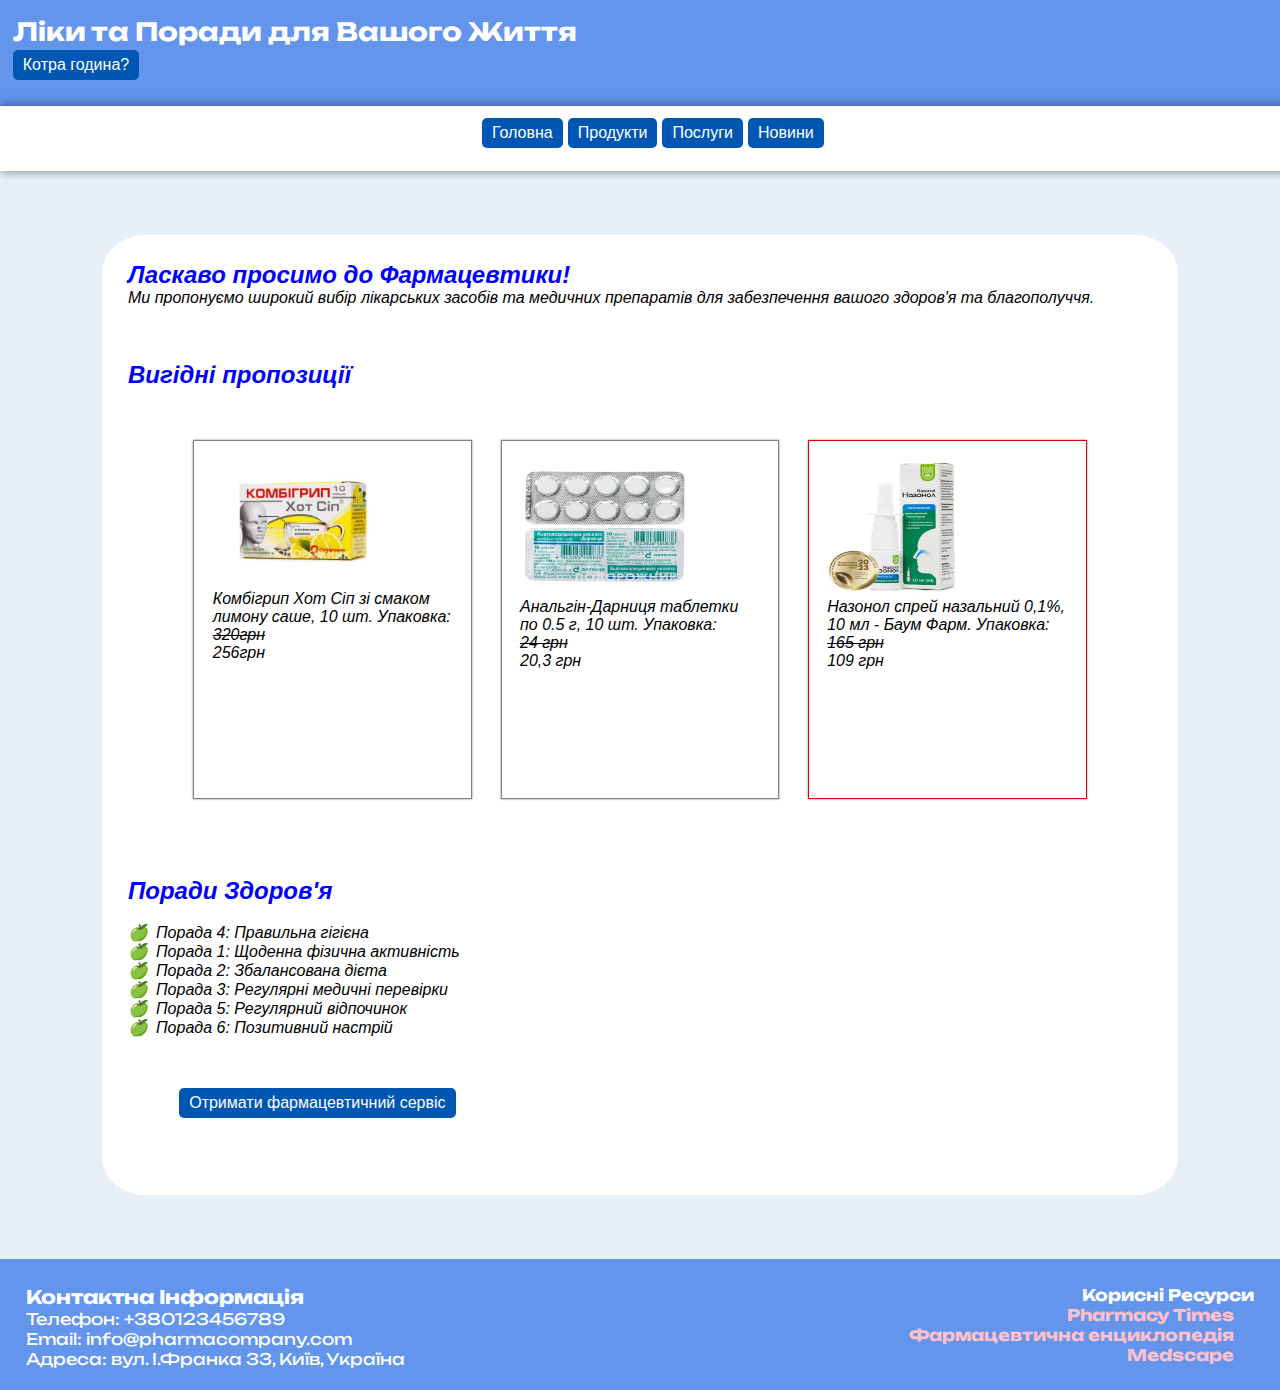
<file: index.html>
<!DOCTYPE html>
<html lang="en">
<head>
    <meta charset="UTF-8">
    <meta name="viewport" content="width=device-width, initial-scale=1.0">
    <title>Document</title>
    <link rel="stylesheet" href="main.css">
    
    <link rel="preconnect" href="https://fonts.gstatic.com" crossorigin>
    <link href="https://fonts.googleapis.com/css2?family=Open+Sans&family=Playfair+Display&family=Unbounded:wght@200&display=swap" rel="stylesheet">
    <link rel="stylesheet" href="https://fonts.googleapis.com/css2?family=Material+Symbols+Outlined:opsz,wght,FILL,GRAD@20..48,100..700,0..1,-50..200" />
    <style>
      .blue {
          color: blue;
      }
      .highlighted {
          background-color: yellow;
      }
      
      
  </style>
   
</head>
<body>
  <div id="head">
    <h1>Ліки та Поради для Вашого Життя</h1>
     <!-- Призначення функції-обробнику події через атрибут  -->
    <button onmouseover="displayDate()">Котра година?</button>
    <p id="demo"></p>
  </div>
  
  <div class="menu">
    <button  data-action="goToPage" data-url="index.html">Головна</button>
    <button  data-action="goToPage" data-url="products.html">Продукти</button>
    <button  data-action="goToPage" data-url="services.html">Послуги</button>
    <button  data-action="goToPage" data-url="news.html">Новини</button>
</div>
  <div id="container">
    <section>
        <h2 class="blue">Ласкаво просимо до Фармацевтики!</h2>
        <span style="color: black; font-size: 16px;">Ми пропонуємо широкий вибір лікарських засобів та медичних препаратів для забезпечення вашого здоров'я та благополуччя.</span>
    </section>
    <br><br><br>
    <section class="featured-products">
        <h2 class="blue">Вигідні  пропозиції</h2>
        <div class="block">
          <div id="block-small">
            <img src="images/a8c4f12c-3453-4c44-8369-cd7942775797-medium.webp" alt=""style="width: 180px; ">
            <span>Комбігрип Хот Сіп зі смаком лимону саше, 10 шт.</span>
            Упаковка: <br>
            <s>320грн</s> <br>
           256грн
          </div>
          <div id="block-small">
            <img src="images/fc5e18a9-c287-4ead-a670-0b8aac873039-medium.webp" alt=""style="width: 170px; height: 135px;">
            <span>Анальгін-Дарниця таблетки по 0.5 г, 10 шт.</span>
            Упаковка: <br>
            <s> 24 грн</s> <br>
           20,3 грн
          </div>
          <div id="block-small-fourth">
            <img src="images/1ef91bd2-d755-497c-abf9-82f6b70d1ac2-medium.webp" alt=""style="width: 170px; height: 135px;">
            <span>Атрогрел таблетки по 75 мг, 30 шт.</span>
            Упаковка: <br>
            <s> 53,35грн</s> <br>
            Блістер:
            17,79грн

          </div>
        
        </div>
           </section>
           <br>
           <section class="health-tips">
            <h2 class="blue">Поради Здоров'я</h2>
            <br>
            <ul id="health-tips-list">
                <li>Порада 1: Щоденна фізична активність</li>
                <li>Порада 2: Збалансована дієта</li>
                <li>Порада 3: Регулярні медичні перевірки</li>
            </ul>
        </section>
    <button id="serviceButton">Отримати фармацевтичний сервіс</button>

    <!-- Блок для відображення повідомлення -->
    <div id="messageBox"></div>

   
</div>

<footer>
  <div class="footer-content">
      <div class="contact-info">
          <h3>Контактна Інформація</h3>
          <p>Телефон: +380123456789</p>
          <p>Email: info@pharmacompany.com</p>
          <p>Адреса: вул. І.Франка 33, Київ, Україна</p>
      </div>
    


      
      <div class="resources">
        <h4>Корисні Ресурси</h4>
        <p><a href="https://www.pharmacytimes.com/">Pharmacy Times</a></p>
        <p><a href="https://www.pharmencyclopedia.com.ua/">Фармацевтична енциклопедія</a></p> 
        <p><a href="https://www.medscape.com/">Medscape</a></p>
    </div>

  </div>

 
</footer>





<script>
  document.querySelector('.menu').addEventListener('click', function(event) {
      var target = event.target; //елемент, на якому спрацював обробник подій.
      var action = target.dataset.action;// отримуємо значення атрибута, на якому був клік
      var url = target.dataset.url;

      if (action === "goToPage" && url) {
          window.location.href = url;
      }
  });
</script>

<script>
  document.getElementById('health-tips-list').addEventListener('click', function(event) {
      var target = event.target;
      if (target.tagName === 'LI') {
          target.classList.toggle('highlighted');
      }
  });
</script>

<script src="main.js"></script>

<script>
  // Об'єкт-обробник подій
  var serviceHandler = {
    // Метод для обробки події
    handleEvent: function (event) {

      var targetElement = event.currentTarget;

      var messageBox = document.getElementById("messageBox");

      messageBox.textContent = "Ви виграли спеціальну пропозицію! Перегляньте деталі на елементі: " + targetElement;

      messageBox.style.display = "block";
    }
  };

  // Отримання посилання на кнопку
  var button = document.getElementById("serviceButton");

  // Призначення обробника події за допомогою addEventListener і методу handleEvent
  button.addEventListener("click", serviceHandler);


// // Видалення обробника події за допомогою removeEventListener, вказуючи саме об'єкт serviceHandler
// button.removeEventListener("click", serviceHandler);


</script>


<script>
 
  function displayDate() {
      document.getElementById("demo").innerHTML = Date();
  }
</script>
</body>
</html>
</file>
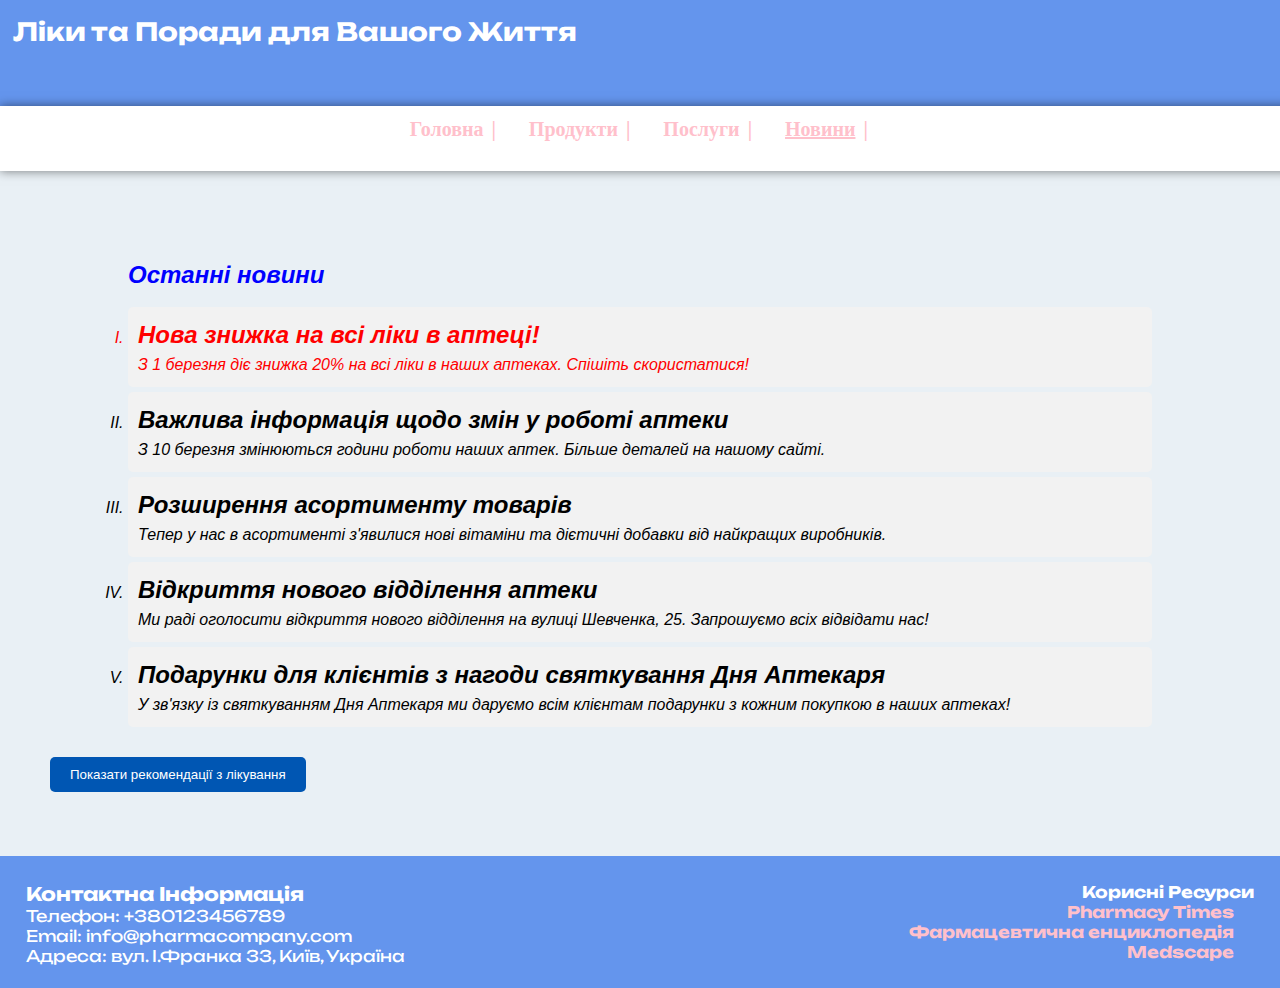
<file: news.html>
<!DOCTYPE html>
<html lang="en">
<head>
    <meta charset="UTF-8">
    <meta name="viewport" content="width=device-width, initial-scale=1.0">
    <title>Document</title>
    <link rel="stylesheet" href="main.css">
    <link rel="preconnect" href="https://fonts.gstatic.com" crossorigin>
    <link href="https://fonts.googleapis.com/css2?family=Open+Sans&family=Playfair+Display&family=Unbounded:wght@200&display=swap" rel="stylesheet">
    <link rel="stylesheet" href="https://fonts.googleapis.com/css2?family=Material+Symbols+Outlined:opsz,wght,FILL,GRAD@20..48,100..700,0..1,-50..200" />
</head>
<body>
    <div id="head">
        <h1>Ліки та Поради для Вашого Життя</h1>
    </div>
    
    <div class="menu">
        <a href="index.html" >Головна</a>
        <a href="products.html">Продукти</a>
        <a href="services.html"> Послуги</a>
        <a href="news.html"> <u>Новини</u></a>
    </div>
    <div id="container">
        <h2 class="blue" class="page-title">Останні новини</h2> <br>
        <ol id="newsList">
            <li>
                <h2>Нова знижка на всі ліки в аптеці!</h2>
                <p>З 1 березня діє знижка 20% на всі ліки в наших аптеках. Спішіть скористатися!</p>
            </li>
            <li>
                <h2>Важлива інформація щодо змін у роботі аптеки</h2>
                <p>З 10 березня змінюються години роботи наших аптек. Більше деталей на нашому сайті.</p>
            </li>
            <li>
                <h2>Розширення асортименту товарів</h2>
                <p>Тепер у нас в асортименті з'явилися нові вітаміни та дієтичні добавки від найкращих виробників.</p>
            </li>
            <li>
                <h2>Відкриття нового відділення аптеки</h2>
                <p>Ми раді оголосити відкриття нового відділення на вулиці Шевченка, 25. Запрошуємо всіх відвідати нас!</p>
            </li>
            <li>
                <h2>Подарунки для клієнтів з нагоди святкування Дня Аптекаря</h2>
                <p>У зв'язку із святкуванням Дня Аптекаря ми даруємо всім клієнтам подарунки з кожним покупкою в наших аптеках!</p>
            </li>
        </ol>
    </div>
    <input id="elem" type="button" value="Показати рекомендації з лікування"/>

    <footer>
        <div class="footer-content">
            <div class="contact-info">
                <h3>Контактна Інформація</h3>
                <p>Телефон: +380123456789</p>
                <p>Email: info@pharmacompany.com</p>
                <p>Адреса: вул. І.Франка 33, Київ, Україна</p>
            </div>
            
            <div class="resources">
                <h4>Корисні Ресурси</h4>
                <p><a href="https://www.pharmacytimes.com/">Pharmacy Times</a></p>
                <p><a href="https://www.pharmencyclopedia.com.ua/">Фармацевтична енциклопедія</a></p> 
                <p><a href="https://www.medscape.com/">Medscape</a></p>
            </div>
        </div>
    </footer>
    
    <script>
      
            // Функція для першого обробника події
            function handler1() {
                alert('Прийміть одну таблетку Аспірину кожні 6 годин для зниження температури');
            }

            // Функція для другого обробника події
            function handler2() {
                alert('Випийте багато теплих напоїв, щоб зменшити кашель');
            }
            // Функція для третього обробника події
            function handler3() {
                alert('Застосуйте содовий розчин для змивання горла');
            }
            // Отримуємо посилання на елемент
            var elem = document.getElementById('elem');

            // Призначаємо обробники події через addEventListener
            elem.addEventListener("click", handler1); // Прийміть одну таблетку Аспірину кожні 6 годин для зниження температури
            elem.addEventListener("click", handler2); // Випийте багато теплих напоїв, щоб зменшити кашель
            elem.addEventListener("click", handler3); //Застосуйте содовий розчин для змивання горла
        
    </script>
</body>
</html>
</file>
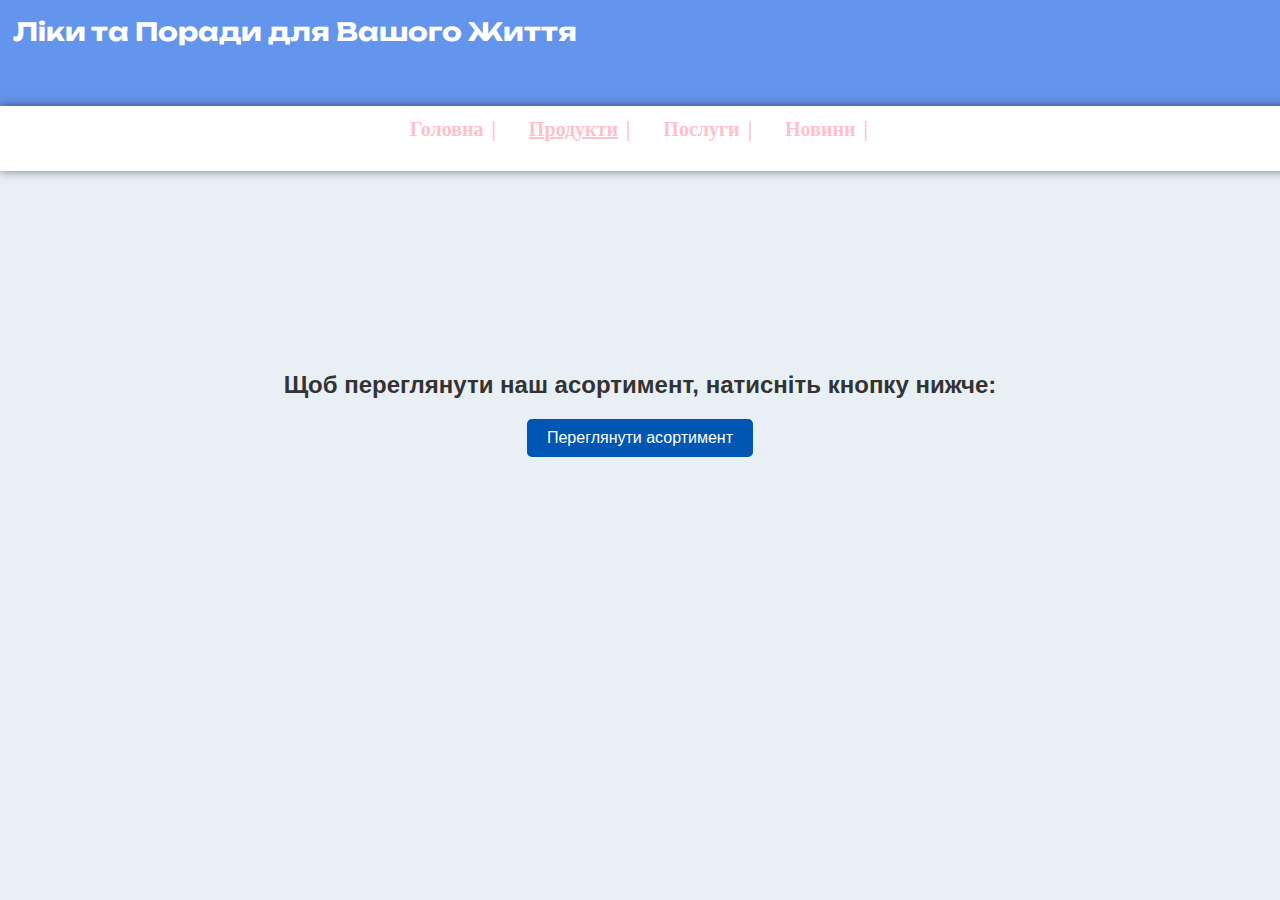
<file: products.html>
<!DOCTYPE html>
<html lang="en">
<head>
    <meta charset="UTF-8">
    <meta name="viewport" content="width=device-width, initial-scale=1.0">
    <title>Document</title>
    <link rel="stylesheet" href="main.css">
    <link rel="preconnect" href="https://fonts.gstatic.com" crossorigin>
    <link href="https://fonts.googleapis.com/css2?family=Open+Sans&family=Playfair+Display&family=Unbounded:wght@200&display=swap" rel="stylesheet">
    <link rel="stylesheet" href="https://fonts.googleapis.com/css2?family=Material+Symbols+Outlined:opsz,wght,FILL,GRAD@20..48,100..700,0..1,-50..200" />
    <style>
        table {
            width: 100%;
            border-collapse: collapse;
            border: 2px solid #ccc;
        }
        th, td {
            border: 1px solid #ddd;
            padding: 8px;
            text-align: center;
        }
        th {
            background-color: #f2f2f2;
            font-weight: bold;
        }
        #container {
            display: none; 
        }
        .hovered {
            background-color: lightblue;
        }
       
    </style>
</head>
<body>
    <div id="head">
        <h1>Ліки та Поради для Вашого Життя</h1>
    </div>
    <div class="menu">
        <a href="index.html">Головна</a>
        <a href="products.html"><u>Продукти</u></a>
        <a href="services.html">Послуги</a>
        <a href="news.html">Новини</a>
    </div>
    <div class="cont">
        <h2>Щоб переглянути наш асортимент, натисніть кнопку нижче:</h2>
        <button id="showProductsBtn">Переглянути асортимент</button>
    </div>
    <div id="container">
        <section class="featured-products">
            <div class="block">
                <div id="block-small">
                    <img src="images/a8c4f12c-3453-4c44-8369-cd7942775797-medium.webp" alt="" style="width: 180px;">
                    <span>Комбігрип Хот Сіп зі смаком лимону саше, 10 шт.</span>
                    Упаковка: <br>
                    <s>320грн</s> <br>
                    256грн
                </div>
                <div id="block-small">
                    <img src="images/fc5e18a9-c287-4ead-a670-0b8aac873039-medium.webp" alt="" style="width: 170px; height: 135px;">
                    <span>Анальгін-Дарниця таблетки по 0.5 г, 10 шт.</span>
                    Упаковка: <br>
                    <s>24 грн</s> <br>
                    20,3 грн
                </div>
                <div id="block-small">
                    <img src="images/3e777aaf-66d1-4f50-b76c-5066b91ffd7c-medium.webp" alt="" style="width: 170px; height: 135px;">
                    <span>Назонол спрей назалльний 0,1%, 10 мл - Баум Фарм.</span>
                    Упаковка: <br>
                    <s>165 грн</s> <br>
                    109 грн
                </div>
                <div id="block-small">
                    <img src="images/63998f15-b702-4729-9ce1-bfccde6ad6b3-medium.webp" alt="" style="width: 170px; height: 135px;">
                    <span>Лісобакт льодяники пресовані для горла, 30 шт.</span>
                    Упаковка: <br>
                    <s>212 грн</s> <br>
                    96 грн
                </div>
                <div id="block-small">
                    <img src="images/f1bb4e17-ea45-4d70-82ef-7c1dc2fe1bb0-medium.webp" alt="" style="width: 170px; height: 135px;">
                    <span>Клопідогрел-Тева таблетки по 75 мг, 90 шт.</span>
                    Упаковка: <br>
                    279 грн<br>
                    Блістер: <br>
                    31 грн
                </div>
                <div id="block-small">
                    <img src="images/8de73139-dd11-4d23-8c47-7b10e2ad3e29-medium.webp" alt="" style="width: 170px; height: 135px;">
                    <span>Атерокард таблетки по 75 мг, 30 шт.</span>
                    Упаковка: <br>
                    52 грн<br>
                    Блістер: <br>
                    17.34 грн
                </div>
                <div id="block-small">
                    <img src="images/1df52966-34e0-44c5-9da0-10835edba3fa-medium.webp" alt="" style="width: 170px; height: 135px;">
                    <span>Тонгінал краплі, 20 мл</span>
                    Упаковка: <br>
                    292,07 грн
                </div>
                <div id="block-small">
                    <img src="images/39a035fe-b821-47b8-8f97-a5d26b338819-medium.webp" alt="" style="width: 170px; height: 135px;">
                    <span>Мезатон розчин для ін'єкцій по 1 мл в ампулах, 1%, 10 шт.</span>
                    Упаковка: <br>
                    101,33 грн <br>
                    Ампула: <br>
                    10,14 грн
                </div>
                <div id="block-small">
                    <img src="images/63998f15-b702-4729-9ce1-bfccde6ad6b3-medium.webp" alt="" style="width: 170px; height: 135px;">
                    <span>Лісобакт льодяники пресовані для горла, 30 шт.</span>
                    Упаковка: <br>
                    <s>212 грн</s> <br>
                    96 грн
                </div>
            </div>
            <table>
                <colgroup span="2" class="col1"></colgroup>
                <colgroup span="2" class="col2"></colgroup>
                <tr>
                    <th rowspan="2">Препарат</th>
                    <th colspan="2">Ціна (грн)</th>
                    <th rowspan="2">Доступність</th>
                </tr>
                <tr>
                    <th>Аптека 1</th>
                    <th>Аптека 2</th>
                </tr>
                <tr class="row1">
                    <td>Анальгін</td>
                    <td>15</td>
                    <td>17</td>
                    <td>Так</td>
                </tr>
                <tr class="row2">
                    <td>Аспірин</td>
                    <td>10</td>
                    <td>12</td>
                    <td>Так</td>
                </tr>
                <tr class="row3">
                    <td>Парацетамол</td>
                    <td>20</td>
                    <td>22</td>
                    <td>Так</td>
                </tr>
            </table>
        </section>
    </div>
    <script>
      // Відкриття контейнера з продуктами по кліку на кнопку
      function showProducts() {
          var container = document.getElementById("container");
          container.style.display = "block"; // Змінюємо стиль на видимий
      }
      var productsButton = document.getElementById("showProductsBtn");
      productsButton.onclick = showProducts;





      // Додавання обробників подій для ефекту наведення на кнопки та блоки
      var interactiveElements = document.querySelectorAll('.block div');
        interactiveElements.forEach(function(element) {
            element.addEventListener('mouseover', function(event) {
                if (event.relatedTarget && event.target.contains(event.relatedTarget)) return;
                event.target.style.backgroundColor = 'lightgreen';
                event.target.style.transform = 'scale(1.1)';
            });
            element.addEventListener('mouseout', function(event) {
                if (event.relatedTarget && event.target.contains(event.relatedTarget)) return;
                event.target.style.backgroundColor = '';
                event.target.style.transform = 'scale(1)';
            });
        });






     
  </script>
    <script src="main.js"></script>
</body>
</html>
</file>
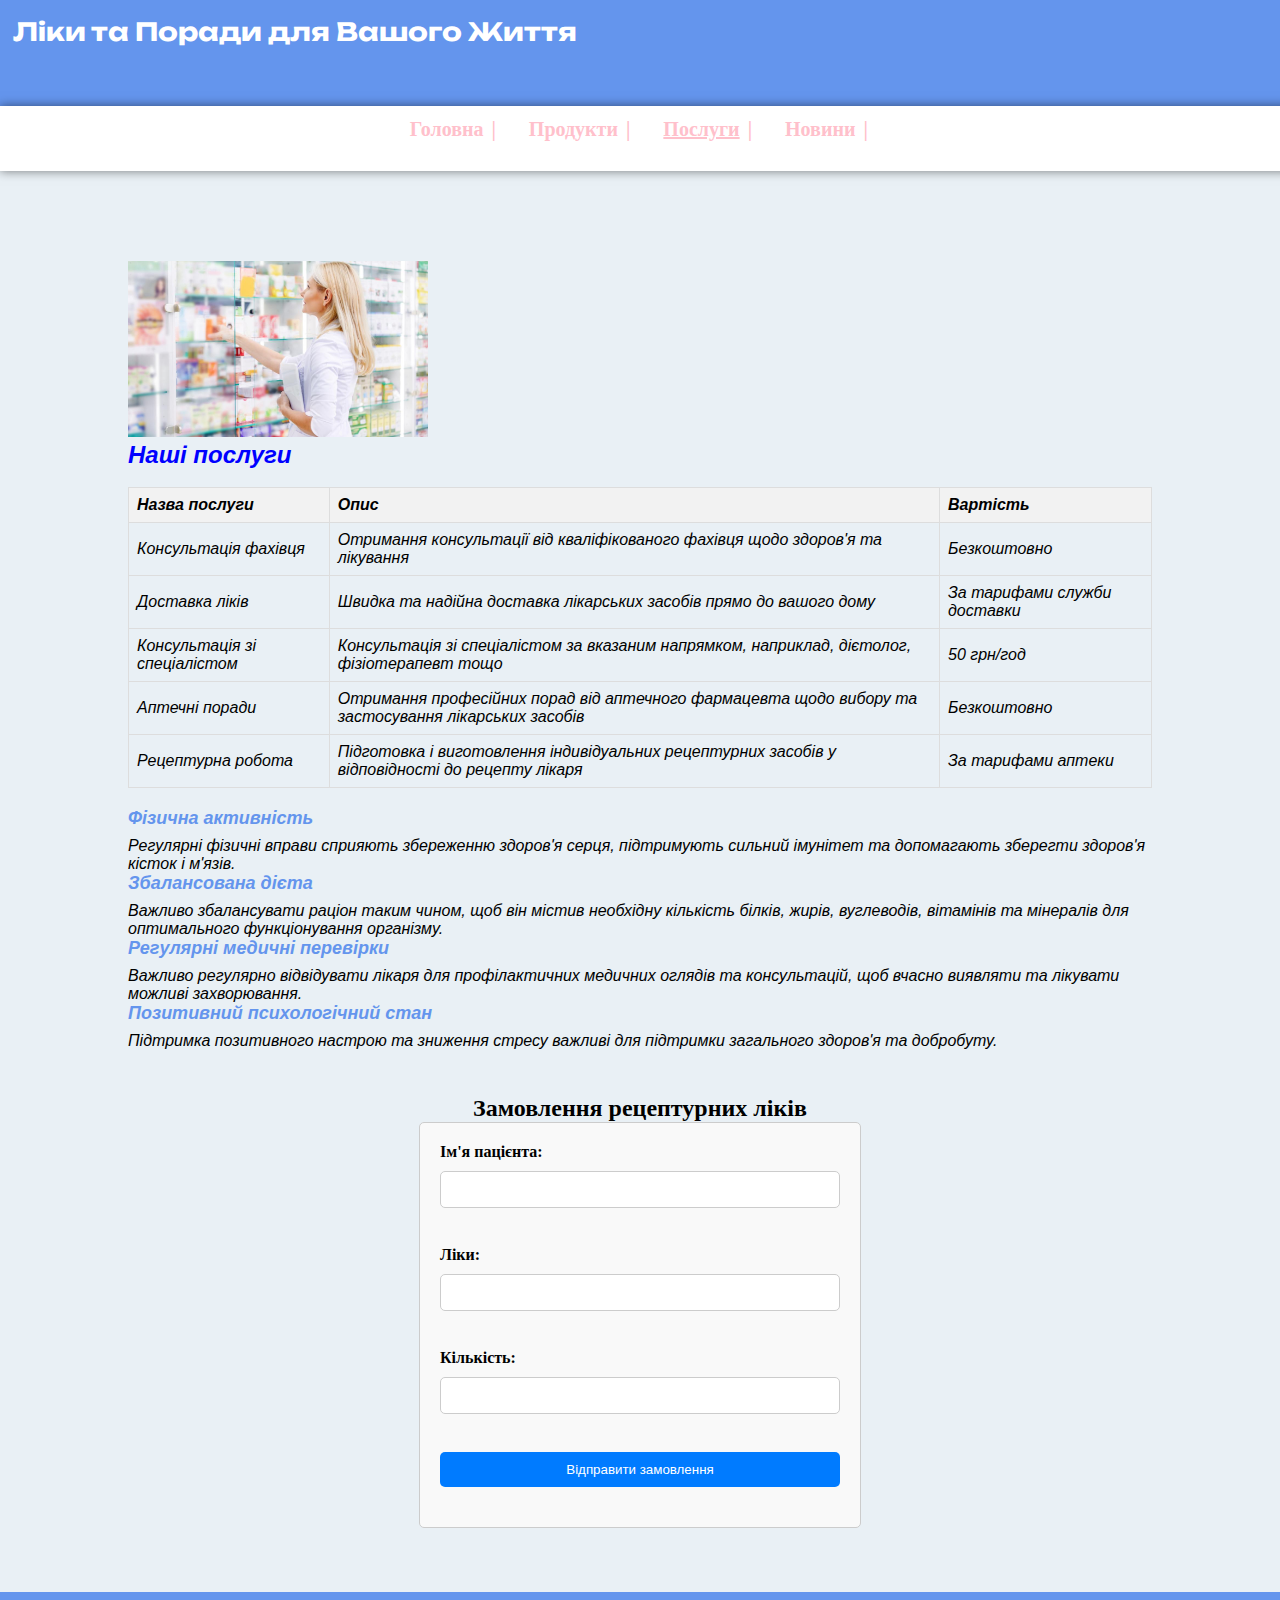
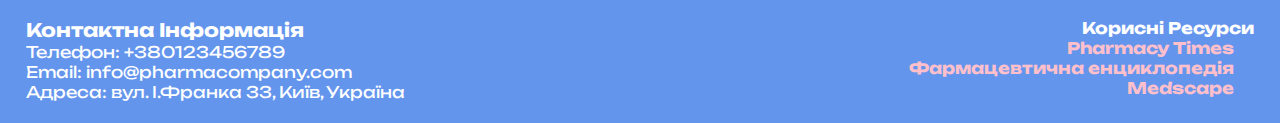
<file: services.html>
<!DOCTYPE html>
<html lang="en">
<head>
    <meta charset="UTF-8">
    <meta name="viewport" content="width=device-width, initial-scale=1.0">
    <title>Document</title>
    <link rel="stylesheet" href="main.css">
    <link rel="preconnect" href="https://fonts.gstatic.com" crossorigin>
    <link href="https://fonts.googleapis.com/css2?family=Open+Sans&family=Playfair+Display&family=Unbounded:wght@200&display=swap" rel="stylesheet">
    <link rel="stylesheet" href="https://fonts.googleapis.com/css2?family=Material+Symbols+Outlined:opsz,wght,FILL,GRAD@20..48,100..700,0..1,-50..200" />

</head>
<body>
    <div id="head">
        <h1>Ліки та Поради для Вашого Життя</h1>
      </div>
      
      <div class="menu">
        <a href="index.html" >Головна</a>
        <a href="products.html"> Продукти</a>
        <a href="services.html"> <u>Послуги</u></a>
        <a href="news.html"> Новини</a>
      </div>
      <div id="container">
        <img id="draggable" src="images/Depositphotos_169725078_S-22485.jpg" alt="Draggable Image" style="width: 300px; cursor: pointer; ">
        <h2 class="blue">Наші послуги</h2>
        <br>
        <table id="services-table">
            <thead>
                <tr>
                    <th>Назва послуги</th>
                    <th>Опис</th>
                    <th>Вартість</th>
                </tr>
            </thead>
            <tbody>
                <tr>
                    <td>Консультація фахівця</td>
                    <td>Отримання консультації від кваліфікованого фахівця щодо здоров'я та лікування</td>
                    <td>Безкоштовно</td>
                </tr>
                <tr>
                    <td>Доставка ліків</td>
                    <td>Швидка та надійна доставка лікарських засобів прямо до вашого дому</td>
                    <td>За тарифами служби доставки</td>
                </tr>
                <tr>
                    <td>Консультація зі спеціалістом</td>
                    <td>Консультація зі спеціалістом за вказаним напрямком, наприклад, дієтолог, фізіотерапевт тощо</td>
                    <td>50 грн/год</td>
                </tr>
                <tr>
                    <td>Аптечні поради</td>
                    <td>Отримання професійних порад від аптечного фармацевта щодо вибору та застосування лікарських засобів</td>
                    <td>Безкоштовно</td>
                </tr>
                <tr>
                    <td>Рецептурна робота</td>
                    <td>Підготовка і виготовлення індивідуальних рецептурних засобів у відповідності до рецепту лікаря</td>
                    <td>За тарифами аптеки</td>
                </tr>
            </tbody>
        </table>
        <dl>
            <dt>Фізична активність</dt>
            <dd>Регулярні фізичні вправи сприяють збереженню здоров'я серця, підтримують сильний імунітет та допомагають зберегти здоров'я кісток і м'язів.</dd>
            
            <dt>Збалансована дієта</dt>
            <dd>Важливо збалансувати раціон таким чином, щоб він містив необхідну кількість білків, жирів, вуглеводів, вітамінів та мінералів для оптимального функціонування організму.</dd>
            
            <dt>Регулярні медичні перевірки</dt>
            <dd>Важливо регулярно відвідувати лікаря для профілактичних медичних оглядів та консультацій, щоб вчасно виявляти та лікувати можливі захворювання.</dd>
            
            <dt>Позитивний психологічний стан</dt>
            <dd>Підтримка позитивного настрою та зниження стресу важливі для підтримки загального здоров'я та добробуту.</dd>
        </dl>
        
      </div>
        <!-- Форма для замовлення рецептурних ліків -->
    <h2 style="text-align: center;">Замовлення рецептурних ліків</h2>
    <form id="orderForm">
        <label for="patientName">Ім'я пацієнта:</label>
        <input type="text" id="patientName" name="patientName"><br><br>
    
        <label for="medicine">Ліки:</label>
        <input type="text" id="medicine" name="medicine"><br><br>
    
        <label for="quantity">Кількість:</label>
        <input type="text" id="quantity" name="quantity"><br><br>
    
        <input type="submit" value="Відправити замовлення">
    </form>
      <footer>
        <div class="footer-content">
            <div class="contact-info">
                <h3>Контактна Інформація</h3>
                <p>Телефон: +380123456789</p>
                <p>Email: info@pharmacompany.com</p>
                <p>Адреса: вул. І.Франка 33, Київ, Україна</p>
            </div>
            
            
            <div class="resources">
                <h4>Корисні Ресурси</h4>
                <p><a href="https://www.pharmacytimes.com/">Pharmacy Times</a></p>
                <p><a href="https://www.pharmencyclopedia.com.ua/">Фармацевтична енциклопедія</a></p> 
                <p><a href="https://www.medscape.com/">Medscape</a></p>
            </div>
        </div>
       <script src="main.js"></script>
      </footer>

      
      <script>

        const draggable = document.getElementById('draggable');
        let offsetX, offsetY, isDragging = false;
    
        draggable.addEventListener('mousedown', (e) => {
            isDragging = true;
            offsetX = e.clientX - draggable.getBoundingClientRect().left;
            offsetY = e.clientY - draggable.getBoundingClientRect().top;
            draggable.style.position = 'absolute';
        });
    
        document.addEventListener('mousemove', (e) => {
            if (isDragging) {
                draggable.style.left = `${e.clientX - offsetX}px`;
                draggable.style.top = `${e.clientY - offsetY}px`;
            }
        });
    
        document.addEventListener('mouseup', () => {
            isDragging = false;
        });
    </script>
    </body>
    

<!-- //       // Видаляємо останній рядок 
// document.querySelector('#services-table tbody tr:last-child').remove();



// // Додаємо текст після елемента з id "container"
// var thankYouMessage = document.createElement('h3');
//     thankYouMessage.textContent = 'Дякуємо за використання наших послуг!';
//     thankYouMessage.setAttribute('id', 'thank-you-message');
//     document.getElementById('container').after(thankYouMessage);

//  // Створюємо новий елемент зі стилізованим текстом
//     var newMessage = document.createElement('h3');
//     newMessage.textContent = 'Ми вдячні за використання наших послуг!';
    

//     // Знаходимо елемент, який хочемо замінити
//     var oldElement = document.getElementById('thank-you-message');
//     oldElement.replaceWith(newMessage); -->


 <script>
    // Функція для обробки події натискання на кнопку "Відправити замовлення"
    document.getElementById('orderForm').addEventListener('submit', function() {
       
        const patientName = document.getElementById('patientName').value;
        const medicine = document.getElementById('medicine').value;
        const quantity = document.getElementById('quantity').value;

        
        const message = `Замовлення було отримано!\nІм'я пацієнта: ${patientName}\nЛіки: ${medicine}\nКількість: ${quantity}`;

        
        alert(message);
    });
</script>

</body>
</html>
</file>
<file: main.css>
*{
    margin: 0;
    
    padding: 0;
}
h1{
    font-family: 'Playfair Display', serif;
    font-family: 'Unbounded', cursive;
    font-size: 25px;
    line-height: 1.5;
}
.menu{
    text-align: center;
    height: 40px;
    background-color: white;
    font-size: 20px;
    padding: 1%;
    box-shadow: 0px 0px 10px rgba(0, 0, 0, 0.5);
    
    
    
    width: 100%;
}



#head{
    height: 80px;
    background-color: CornflowerBlue;
    color: white;
    padding: 1%;
   
    width: 100%;
   }
body{
    background-color: rgb(233, 240, 245);
}



#services-table {
    width: 100%;
    border-collapse: collapse;
}

th,  td {
    border: 1px solid #ddd;
    padding: 8px;
}

 th {
    background-color: #f2f2f2;
    font-weight: bold;
    text-align: left;
}


dt {
    font-weight: bold;
    font-size: 18px;
    margin-bottom: 8px;
    color: cornflowerblue;
}

.head h1 {
    color: #f6fafe; 
    font-family: 'Open Sans', sans-serif; 
  }

.featured-products .block {
    display: flex;
    justify-content: space-around;
    align-content: flex-start;
    padding: 5%;
    flex-wrap: wrap; 
  }
  .featured-products .block  #block-small{
    height: 320px;
    border: 1px solid gray;
    box-shadow: 0px 0px 2px rgba(0, 0, 0, 0.5);
    padding: 2%;
    width: 240px;
    margin-bottom: 1%;
}
#new-block{
    height: 320px;
    border: 1px solid rgb(218, 5, 5);
    box-shadow: 0px 0px 2px rgba(0, 0, 0, 0.5);
    padding: 2%;
    width: 240px;
    margin-bottom: 1%;
    
}

.menu + #container{
    margin: 0 auto;
    
    width: 80%;
    height: 100%;
    
    margin-top: 5%;
    padding: 2%;
    font-family: "Inclusive Sans", sans-serif;
    font-weight: 400;
    font-style: italic;
    border-radius: 4%;
}

#services-table + dl{
    margin-bottom: 20px;
    margin-top: 20px;
}
.health-tips > ul {
    list-style-type: none; 
    padding-left: 0;
}
#container > ol {
    list-style-type: upper-roman; 
    line-height: 1.5;
}

#container > ol > li {
    margin-bottom: 5px;
    background-color: #f2f2f2;
    padding: 10px;
    border-radius: 5px;
}
a{
    text-decoration: none;
     margin-right: 20px; 
 }
 a:link {
    color: pink;
    font-weight: bold;
} 

 a:visited {

    color: rgb(101, 238, 203);
}

 a:hover {
    color: rgb(216, 26, 26);
}

 a:active {
    font-weight: bold;
    color: greenyellow;
}

.contact-info {
   float: left;
   color: white;
   font-family: 'Playfair Display', serif;
   font-family: 'Unbounded', cursive;
}

footer {
    background-color: CornflowerBlue;
    padding: 20px 0;
    margin-top: 5%;
    padding: 2%;
    height: 60%;
}
.resources{
    text-align:right;
    color: white;
    font-family: 'Playfair Display', serif;
    font-family: 'Unbounded', cursive;
    
}
#container ol li:first-child {
    color: red; 
}

.block-small:first-child {
    background-color: CornflowerBlue;
    color: white;
    font-weight: bold; 
}
.blue {
    color: blue;
}

.head h1:before {
    content: '🌿';
    
}

.health-tips li:before {
    content: '​🍏'; 
    margin-right: 8px; 
}

.menu a:after {
    content: '|'; 
    margin: 0 8px; 
 }
#thank-you-message{
    color: black;
    margin: 80px;
    font-family: "Inclusive Sans", sans-serif;
    font-weight: 400;
    font-style: italic;
}

        /* Стилі для форми */
        form {
            max-width: 400px;
            margin: 0 auto;
            padding: 20px;
            border: 1px solid #ccc;
            border-radius: 5px;
            background-color: #f9f9f9;
        }

        label {
            font-weight: bold;
            margin-bottom: 10px;
            display: block;
        }

        input[type="text"],
        select,
        input[type="number"],
        input[type="submit"] {
            width: 100%;
            padding: 10px;
            margin-bottom: 20px;
            border: 1px solid #ccc;
            border-radius: 5px;
            box-sizing: border-box;
        }

        input[type="submit"] {
            background-color: #007bff;
            color: #fff;
            border: none;
            cursor: pointer;
            transition: background-color 0.3s ease;
        }

        input[type="submit"]:hover {
            background-color: #0056b3;
        }

        button {
            padding: 6px 10px;
            font-size: 16px;
            background-color:  #0056b3;
            color: white;
            border: none;
            border-radius: 5px;
            cursor: pointer;
            
        }

.cont {
    text-align: center;
    margin-top: 200px;
}


.cont h2 {
    font-family: Arial, sans-serif;
    font-size: 24px;
    color: #333;
    margin-bottom: 20px;
}


#showProductsBtn {
    background-color: #0056b3; 
    color: white;
    padding: 10px 20px;
    border: none;
    border-radius: 5px;
    cursor: pointer;
    transition: background-color 0.3s ease;
}


#showProductsBtn:hover {
    background-color: rgb(69, 113, 160);
}
#elem {
    padding: 10px 20px;
    background-color:#0056b3; 
    color: white; 
    border: none; 
    border-radius: 5px; 
    cursor: pointer;
    margin-left: 50px;
}


#elem:hover {
    background-color: rgb(69, 113, 160);
}
#messageBox {
    position: fixed;
    top: 50%;
    left: 50%;
    transform: translate(-50%, -50%);
    background-color: #f4f4f4;
    border: 1px solid #ccc;
    padding: 20px;
    box-shadow: 0 4px 8px rgba(0, 0, 0, 0.1);
    border-radius: 5px;
    display: none;
}
#serviceButton{
    margin: 5%;
}
</file>
